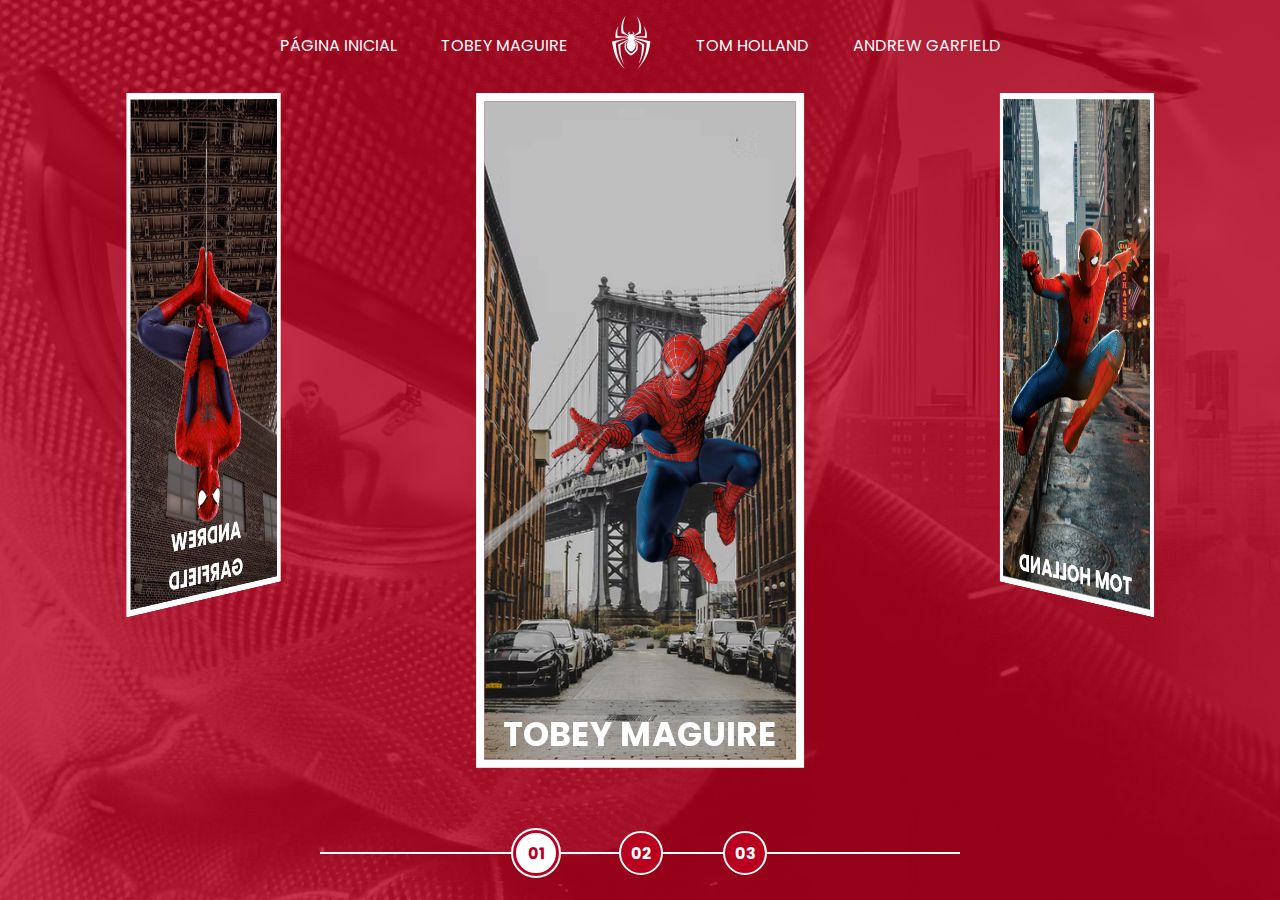
<file: index.html>
<!DOCTYPE html>
<html lang="en">
<head>
  <meta charset="UTF-8">
  <meta http-equiv="X-UA-Compatible" content="IE=edge">
  <meta name="viewport" content="width=device-width, initial-scale=1.0">
  <link rel="stylesheet" href="./assets/css/home-page-styles.css">
  <script src="./assets/scripts/script.js"></script>
  <title>Spider-Man | Multiversos</title>
</head>
<body>
  <nav class="s-menu">
    <ul>
      <li class="s-menu__item">
        <a href="/">Página Inicial</a>
      </li>
      <li class="s-menu__item">
        <a href="./pages/tobey-maguire/spiderman1.html">Tobey Maguire</a>
      </li>
      <li class="s-menu__item s-menu__icon">
        <img src="./assets/images/icons/spider.svg" alt="Spider-Man Multiverse">
      </li>
      <li class="s-menu__item">
        <a href="./pages/tom-holland/spiderman1.html">Tom Holland</a>
      </li>
      <li class="s-menu__item">
        <a href="./pages/andrew-garfield/spiderman1.html">Andrew Garfield</a>
      </li>
    </ul>
  </nav>
  <div class="s-container">
    <div class="s-cards-carousel" style="transform: translateZ(-40vw) rotateY(0deg);">
      <a href="./pages/tobey-maguire/spiderman1.html" class="s-card" id="spider-man-01">
        <img class="s-card__background" src="./assets/images/pic-sm-bg-01.jpg">
        <img class="s-card__image" src="./assets/images/spider-man-01.png" alt="Tobey Maguire">
        <h2 class="s-card__title">Tobey Maguire</h2>
      </a>
      <a href="./pages/tom-holland/spiderman1.html" class="s-card" id="spider-man-02">
        <img class="s-card__background" src="./assets/images/pic-sm-bg-02.jpg">
        <img class="s-card__image" src="./assets/images/spider-man-02.png" alt="Tom Holland">
        <h2 class="s-card__title">Tom Holland</h2>
      </a>
      <a href="./pages/andrew-garfield/spiderman1.html" class="s-card" id="spider-man-03">
        <img class="s-card__background" src="./assets/images/pic-sm-bg-03.jpg">
        <img class="s-card__image" src="./assets/images/spider-man-03.png" alt="Andrew Garfield">
        <h2 class="s-card__title">Andrew Garfield</h2>
      </a>
    </div>
  </div>

  <div class="s-controller">
    <div id="1" onclick="selectCarouselItem(this)" class="s-controller__button s-controller__button--active">
      01
    </div>
    <div id="2" onclick="selectCarouselItem(this)" class="s-controller__button">
      02
    </div>
    <div id="3" onclick="selectCarouselItem(this)" class="s-controller__button">
      03
    </div>
    <div class="s-controller__line"></div>
  </div>
</body>
</html>
</file>
<file: assets/css/home-page-styles.css>
@import url('reset.css');
@import url('global.css');

body {
  background-color: var(--primary-color);
}

body::before {
  content: "";
  background-image: url('../images/spider-man-background.jpg');
  background-repeat: no-repeat;
  background-position: center;
  background-size: cover;
  width: 100%;
  height: 100%;
  position: absolute;
  opacity: 0.2;
  transition: background-image 1s ease-in-out, opacity 1s ease-in-out;
}

.s-menu {
  padding: 1rem 0;
  width: 100%;
  text-align: center;
  position: relative;
}

.s-menu__item {
  display: inline-block;
  text-transform: uppercase;
  margin: 0 1.25rem;
}

.s-menu__icon {
  width: 2.5rem;
  margin: 0 1.25rem;
  vertical-align: middle;
}

.s-container {
  position: relative;
  display: flex;
  align-items: center;
  justify-content: space-evenly;
  perspective: 3000px;
}

.s-card {
  border: 0.5rem solid white;
  width: 100%;
  height: 70vh;
  position: absolute;
  transition: filter .5s ease-in-out;
}

.s-card:nth-child(1) {
  transform: rotateY(0deg) translateZ(50vw);
}

.s-card:nth-child(2) {
  transform: rotateY(120deg) translateZ(50vw);
}

.s-card:nth-child(3) {
  transform: rotateY(240deg) translateZ(50vw);
}

.s-card__background {
  width: 100%;
  height: 100%;
  object-fit: cover;
  position: absolute;
  opacity: 1;
  transition: opacity 1s ease-in-out;
}

.s-card__image {
  width: 100%;
  height: 100%;
  object-fit: contain;
  position: relative;
  transition: 1s ease-in-out;
}

.s-card__title {
  font-size: 2rem;
  text-transform: uppercase;
  text-align: center;
  position: absolute;
  width: 100%;
  bottom: 0;
  transition: bottom 1s ease-in-out;
}

.s-controller {
  position: absolute;
  display: flex;
  justify-content: center;
  align-items: center;
  margin-top: 3rem;
  bottom: 1.5rem;
  width: 100%;
}

.s-controller__button {
  display: flex;
  align-items: center;
  justify-content: center;
  width: 2.5rem;
  height: 2.5rem;
  border: 2px solid white;
  border-radius: 50%;
  background-color: var(--primary-color);
  text-align: center;
  font-size: 1rem;
  font-weight: bold;
  cursor: pointer;
  z-index: 1;
  transition: transform 0.3s ease-in-out;
}

.s-controller__button:hover {
  transform: scale(1.1);
}

.s-controller__button:nth-child(2) {
  margin: 0 3.75rem;
}

.s-controller__button--active {
  background-color: white;
  color: var(--primary-color);
  border: 0.1875rem solid var(--primary-color);
  outline: 0.125rem solid white;
}

.s-controller__line {
  background-color: white;
  width: 50%;
  height: 2px;
  position: absolute;
}

/* Hover Animation */

.s-card--hovered .s-card__background {
  cursor: pointer;
  opacity: 0;
}

.s-card--hovered .s-card__image {
  transform: scale(1.4);
  filter: drop-shadow(30px 10px 4px rgba(0, 0, 0, .5));
}

body#spider-man-01-hovered::before {
  background-image: url('../images/pic-sm-bg-01.jpg');
}

body#spider-man-02-hovered::before {
  background-image: url('../images/pic-sm-bg-02.jpg');
}

body#spider-man-03-hovered::before {
  background-image: url('../images/pic-sm-bg-03.jpg');
}

body[id^="spider-man-"]::before {
  opacity: 1;
}

body[id^="spider-man-"] .s-card:not(.s-card--hovered) {
  filter: grayscale(100%);
}

.s-card--hovered .s-card__title {
  bottom: 50%;
}

.s-cards-carousel {
  display: flex;
  justify-content: center;
  width: calc(100vw / 3 - 10%);
  transform-style: preserve-3d;
  transition: transform 0.4s ease-in;
}
</file>
